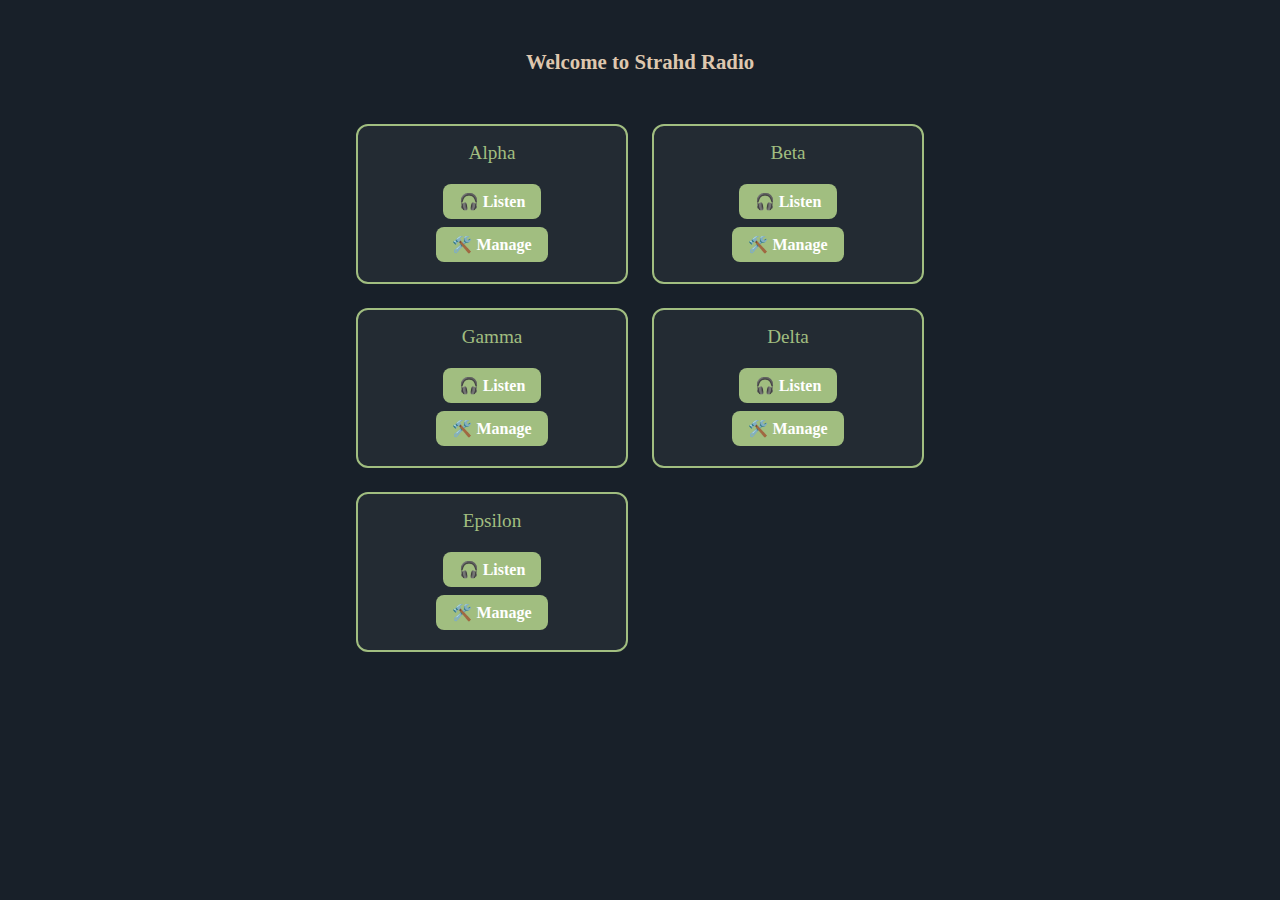
<file: index.html>
<!DOCTYPE html>
<html>
  <head>
    <meta charset="UTF-8" />
    <meta name="viewport" content="width=device-width, initial-scale=1.0" />
    <title>Welcome to Strahd Radio</title>
    <link rel="stylesheet" href="static/style.css" />
  </head>
  <body>
    <h1>Welcome to Strahd Radio</h1>

    <div class="channel-grid">
      <div class="channel-box">
        <div class="channel-title">Alpha</div>
        <div class="channel-actions">
          <a href="/listen?channel=alpha">🎧 Listen</a>
          <a href="/host?channel=alpha">🛠️ Manage</a>
        </div>
      </div>
      <div class="channel-box">
        <div class="channel-title">Beta</div>
        <div class="channel-actions">
          <a href="/listen?channel=beta">🎧 Listen</a>
          <a href="/host?channel=beta">🛠️ Manage</a>
        </div>
      </div>
      <div class="channel-box">
        <div class="channel-title">Gamma</div>
        <div class="channel-actions">
          <a href="/listen?channel=gamma">🎧 Listen</a>
          <a href="/host?channel=gamma">🛠️ Manage</a>
        </div>
      </div>
      <div class="channel-box">
        <div class="channel-title">Delta</div>
        <div class="channel-actions">
          <a href="/listen?channel=delta">🎧 Listen</a>
          <a href="/host?channel=delta">🛠️ Manage</a>
        </div>
      </div>
      <div class="channel-box">
        <div class="channel-title">Epsilon</div>
        <div class="channel-actions">
          <a href="/listen?channel=epsilon">🎧 Listen</a>
          <a href="/host?channel=epsilon">🛠️ Manage</a>
        </div>
      </div>
    </div>
  </body>
</html>
</file>
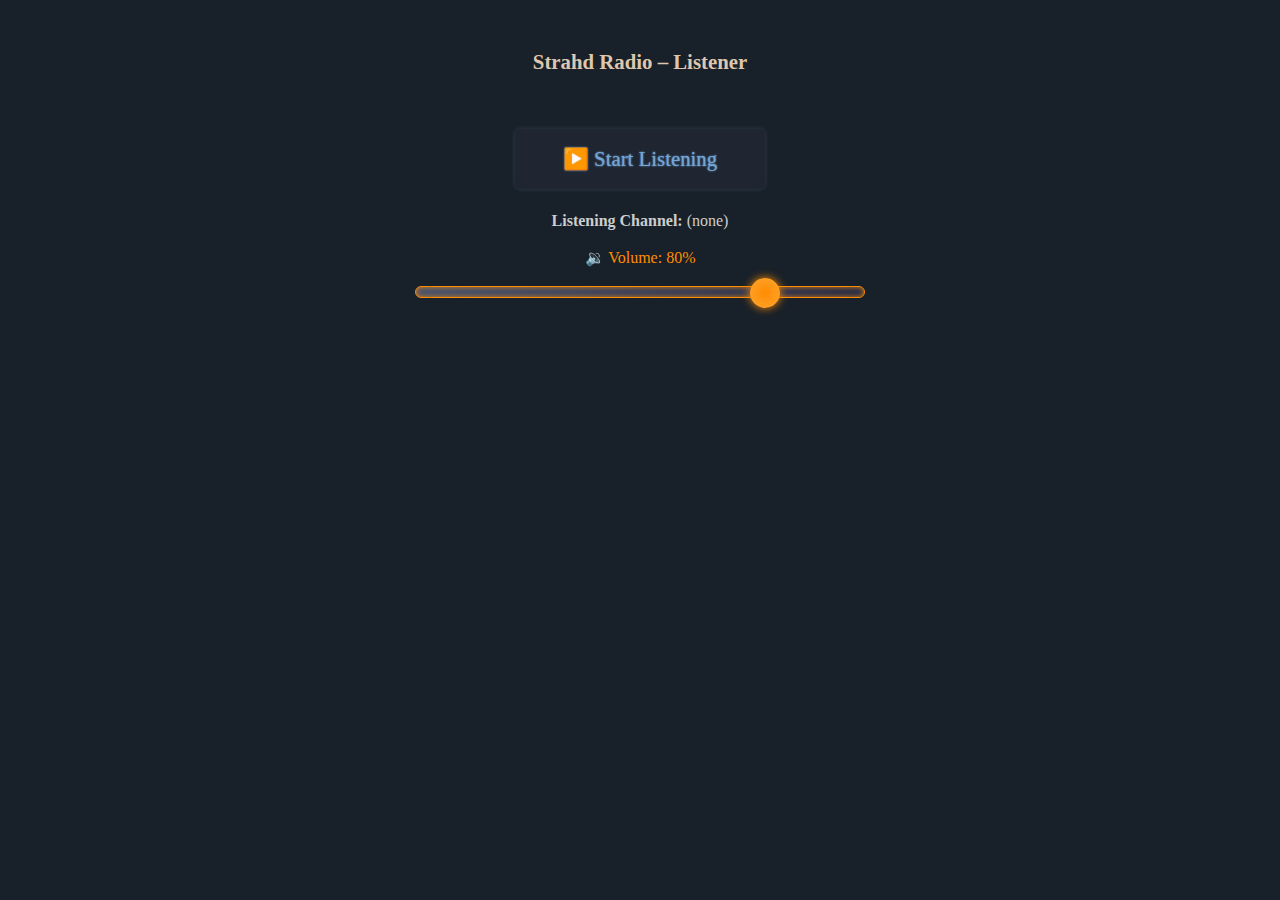
<file: listener.html>
<!DOCTYPE html>
<html>
<head>
  <meta charset="UTF-8" />
  <meta name="viewport" content="width=device-width, initial-scale=1.0" />
  <title>Strahd Radio</title>
  <link rel="stylesheet" href="static/style.css" />
</head>
<body>
  <h1>Strahd Radio – Listener</h1>

  <button id="start-button">▶️ Start Listening</button><br /><br />
  <p><strong>Listening Channel:</strong> <span id="channel-name"></span></p>

  <audio id="radio" preload="none" style="display: none"></audio><br />

  <label for="volume">
    <span class="volume-text">
      🔉 Volume: <span id="volume-display">80%</span>
    </span>
    <input type="range" id="volume" min="0" max="1" step="0.01" value="0.8" />
  </label>

  <script>
    const button = document.getElementById("start-button");
    const audio = document.getElementById("radio");
    const volumeSlider = document.getElementById("volume");
    const volumeDisplay = document.getElementById("volume-display");

    const urlParams = new URLSearchParams(window.location.search);
    const channel = urlParams.get("channel");
    document.getElementById("channel-name").textContent = channel || "(none)";


    if (!channel) {
      alert("Missing channel in URL. Please use ?channel=alpha");
      button.disabled = true;
    }

    button.addEventListener("click", () => {
      console.log("🎧 Connecting to channel:", channel);

      audio.pause();
      audio.src = "";
      audio.load();

      audio.src = "/stream?channel=" + encodeURIComponent(channel) + "&_=" + Date.now();
      audio.load();
      audio.volume = parseFloat(volumeSlider.value);
      audio.style.display = "inline";
      button.style.display = "none";

      setTimeout(() => {
        audio.play().then(() => {
          console.log("🎶 Playback started");
        }).catch((err) => {
          console.error("❌ Playback error:", err);
        });
      }, 500);
    });

    volumeSlider.addEventListener("input", () => {
      const volValue = parseFloat(volumeSlider.value);
      const volPercent = Math.round(volValue * 100);
      audio.volume = volValue;
      volumeDisplay.textContent = volPercent + "%";
    });
  </script>
</body>
</html>
</file>
<file: static/style.css>
:root {
  --main-white: rgb(205, 205, 205);
  --bright-white: rgb(225, 225, 225);
  --main-dark: rgb(24, 32, 41);
  --main-gray: rgb(103, 101, 101);
  --light-gray: rgb(174, 173, 173);
  --blue: rgb(72, 99, 125);
  --blue2: rgb(107, 131, 154);
  --blue3: #1f2531;
  --blue4: rgb(43, 64, 83);
  --blue5: rgb(47, 64, 84);
  --blue6: rgb(116, 167, 215);
  --link-blue: rgb(158, 197, 235);
  --purple: rgb(73, 42, 87);
  --pink: rgb(221, 196, 248);
  --green: rgb(161, 190, 128);
  --green2: rgb(49, 74, 36);
  --orange: rgb(165, 79, 4);
  --orange2: rgb(209, 158, 116);
  --orange3: rgb(222, 199, 174);
  --orange4: rgb(213, 189, 161);
  --red1: rgb(206, 101, 101);
  --red2: rgb(120, 51, 51);
  --red3: rgb(241, 143, 143);
  --border-radius: 4px;
  --main-distance: 8px;
  --butt-wide: 250px;
  --butt-tall: 60px;
}

* {
  margin: 0;
  padding: 0;
  box-sizing: border-box;
}

h1 {
  font-family: YoungSerif;
  color: var(--orange3);
  font-size: 1.3rem;
  margin: 50px;
}
h3 {
  font-family: YoungSerif;
  color: var(--main-white);
  font-size: 1.3rem;
  margin: 10px;
}
body {
  background-color: var(--main-dark);
  max-width: 600px;
  margin: 0 auto;
  text-align: center;
}
a {
  color: var(--link-blue);
}
p {
  color: var(--main-white);
}
#playlist-select {
  display: block;
  margin: 10px auto 15px auto;
  text-align: center;
  width: var(--butt-wide);
  height: var(--butt-tall);
  font-family: YoungSerif;
  font-size: 1.3rem;
  background-color: var(--blue3);
  color: var(--blue6);
  border: none;
  border-radius: 5px;
  box-shadow: 0 0 5px var(--blue5);
  text-shadow: 0 0 2px var(--blue6);
  transition: background-color 0.3s ease, box-shadow 0.3s ease;
  -webkit-appearance: none;
  -moz-appearance: none;
  appearance: none;
}
#playlist-select:hover {
  color: var(--green);
  box-shadow: 0 0 10px var(--green2);
}

button {
  margin: 5px;
  width: var(--butt-wide);
  height: var(--butt-tall);
  font-family: YoungSerif;
  font-size: 1.3rem;
  cursor: pointer;
  background-color: var(--blue3);
  color: var(--blue6);
  border: none;
  border-radius: 5px;
  box-shadow: 0 0 5px var(--blue5);
  text-shadow: 0 0 2px var(--blue6);
  transition: background-color 0.3s ease, box-shadow 0.3s ease;
}

button:hover {
  color: var(--green);
  box-shadow: 0 0 10px var(--green2);
}

.volume-text {
  font-family: YoungSerif;
  color: #ff8c00;
  display: block;
  margin-bottom: 5px;
}
#volumeControl {
  margin: 20px auto;
  padding: 10px;
  max-width: 400px;
  text-align: center;
}

/* Volume slider - base style */
input[type="range"] {
  -webkit-appearance: none; /* Override default look */
  width: 75%;
  height: 20px;
  background: transparent;
  margin: 10px 0;
}

/* Webkit browsers (Chrome, Safari) - track */
input[type="range"]::-webkit-slider-runnable-track {
  width: 100%;
  height: 12px;
  cursor: pointer;
  background: linear-gradient(90deg, #4a536b, #2a2d45);
  border-radius: 6px;
  border: 1px solid #ff8c00;
  box-shadow: inset 0 0 5px rgba(255, 140, 0, 0.8);
}

/* Webkit browsers (Chrome, Safari) - thumb */
input[type="range"]::-webkit-slider-thumb {
  -webkit-appearance: none;
  border: none;
  height: 30px;
  width: 30px;
  border-radius: 50%;
  background: radial-gradient(circle, #ff8c00, #ffa733);
  margin-top: -9px; /* centers the thumb on the track */
  cursor: pointer;
  box-shadow: 0 0 10px #ff8c00;
  transition: transform 0.2s;
}

input[type="range"]::-webkit-slider-thumb:hover {
  transform: scale(1.1);
}

/* Firefox - track */
input[type="range"]::-moz-range-track {
  width: 100%;
  height: 12px;
  cursor: pointer;
  background: linear-gradient(90deg, #4a536b, #2a2d45);
  border-radius: 6px;
  border: 1px solid #ff8c00;
  box-shadow: inset 0 0 5px rgba(255, 140, 0, 0.8);
}

/* Firefox - thumb */
input[type="range"]::-moz-range-thumb {
  border: none;
  height: 30px;
  width: 30px;
  border-radius: 50%;
  background: radial-gradient(circle, #ff8c00, #ffa733);
  cursor: pointer;
  box-shadow: 0 0 10px #ff8c00;
  transition: transform 0.2s;
}

input[type="range"]::-moz-range-thumb:hover {
  transform: scale(1.1);
}

.channel-grid {
  display: grid;
  grid-template-columns: repeat(auto-fit, minmax(220px, 1fr));
  gap: 1.5rem;
  margin: 2rem auto;
  max-width: 800px;
  padding: 0 1rem;
}

.channel-box {
  padding: 1rem;
  border: 2px solid var(--green, var(--green));
  border-radius: 12px;
  background-color: rgba(255, 255, 255, 0.05);
  transition: transform 0.2s ease;
}

.channel-title {
  font-size: 1.2rem;
  margin-bottom: 1rem;
  color: var(--green, var(--green));
}

.channel-actions a {
  display: inline-block;
  margin: 0.25rem 0.5rem;
  padding: 0.5rem 1rem;
  border-radius: 8px;
  background-color: var(--green, var(--green));
  color: #fff;
  text-decoration: none;
  font-weight: bold;
  transition: background-color 0.2s ease;
}

.channel-actions a:hover {
  background-color: var(--green2);
}
</file>
